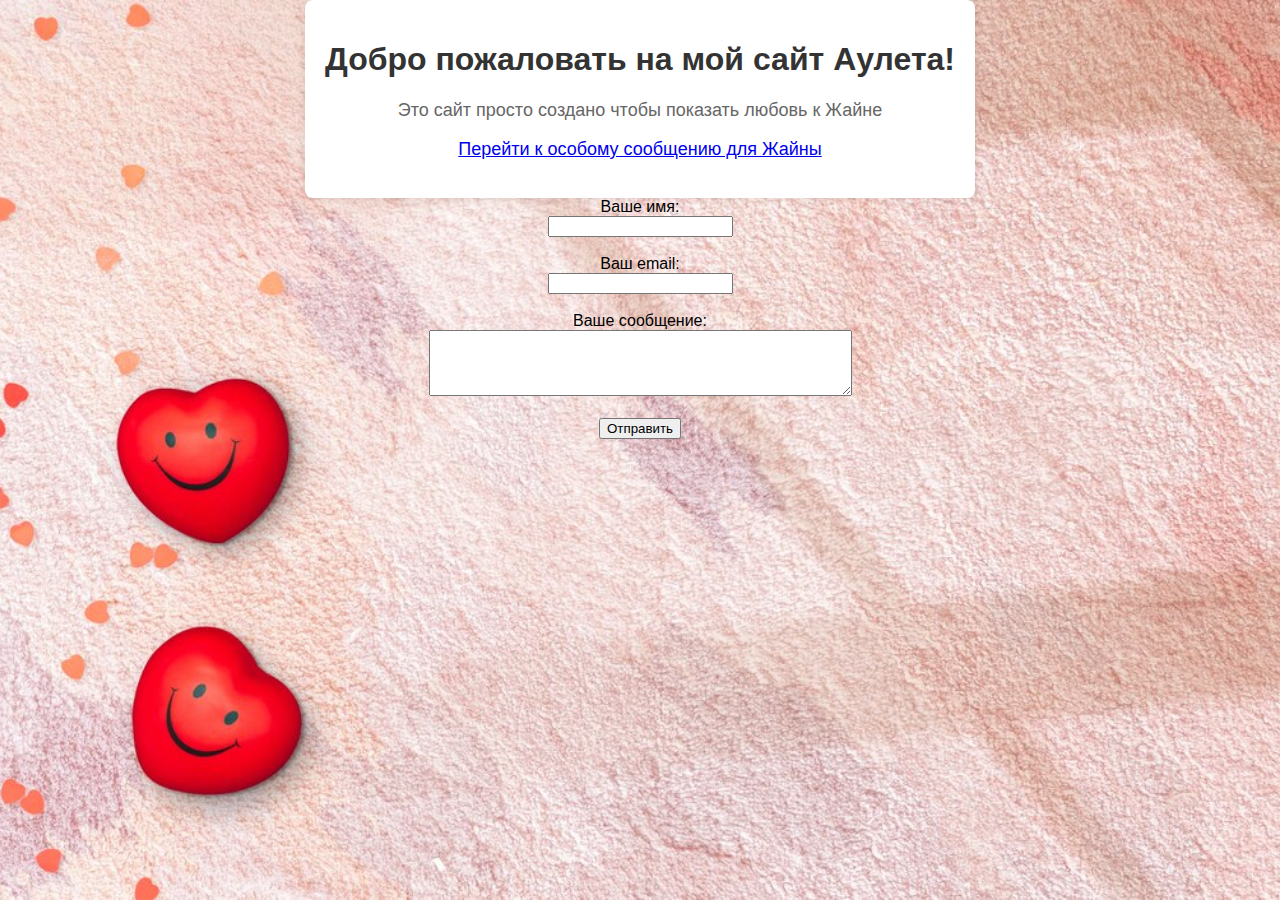
<file: index.html>
<!DOCTYPE html>
<html>
<head>
    <meta charset="UTF-8">
    <title>Простой сайт</title>
    <link rel="stylesheet" href="styles.css">
</head>
<body>
    <div class="container">
        <h1>Добро пожаловать на мой сайт Аулета!</h1>
        <p>Это сайт просто создано чтобы показать любовь к Жайне</p>
        <p><a href="love.html">Перейти к особому сообщению для Жайны</a></p>
    </div>
</body>

<form action="submit_form.php" method="post">
  <label for="name">Ваше имя:</label><br>
  <input type="text" id="name" name="name" required><br><br>
  
  <label for="email">Ваш email:</label><br>
  <input type="email" id="email" name="email" required><br><br>
  
  <label for="message">Ваше сообщение:</label><br>
  <textarea id="message" name="message" rows="4" cols="50" required></textarea><br><br>
  
  <input type="submit" value="Отправить">
</form>

</body>
<html>
</file>
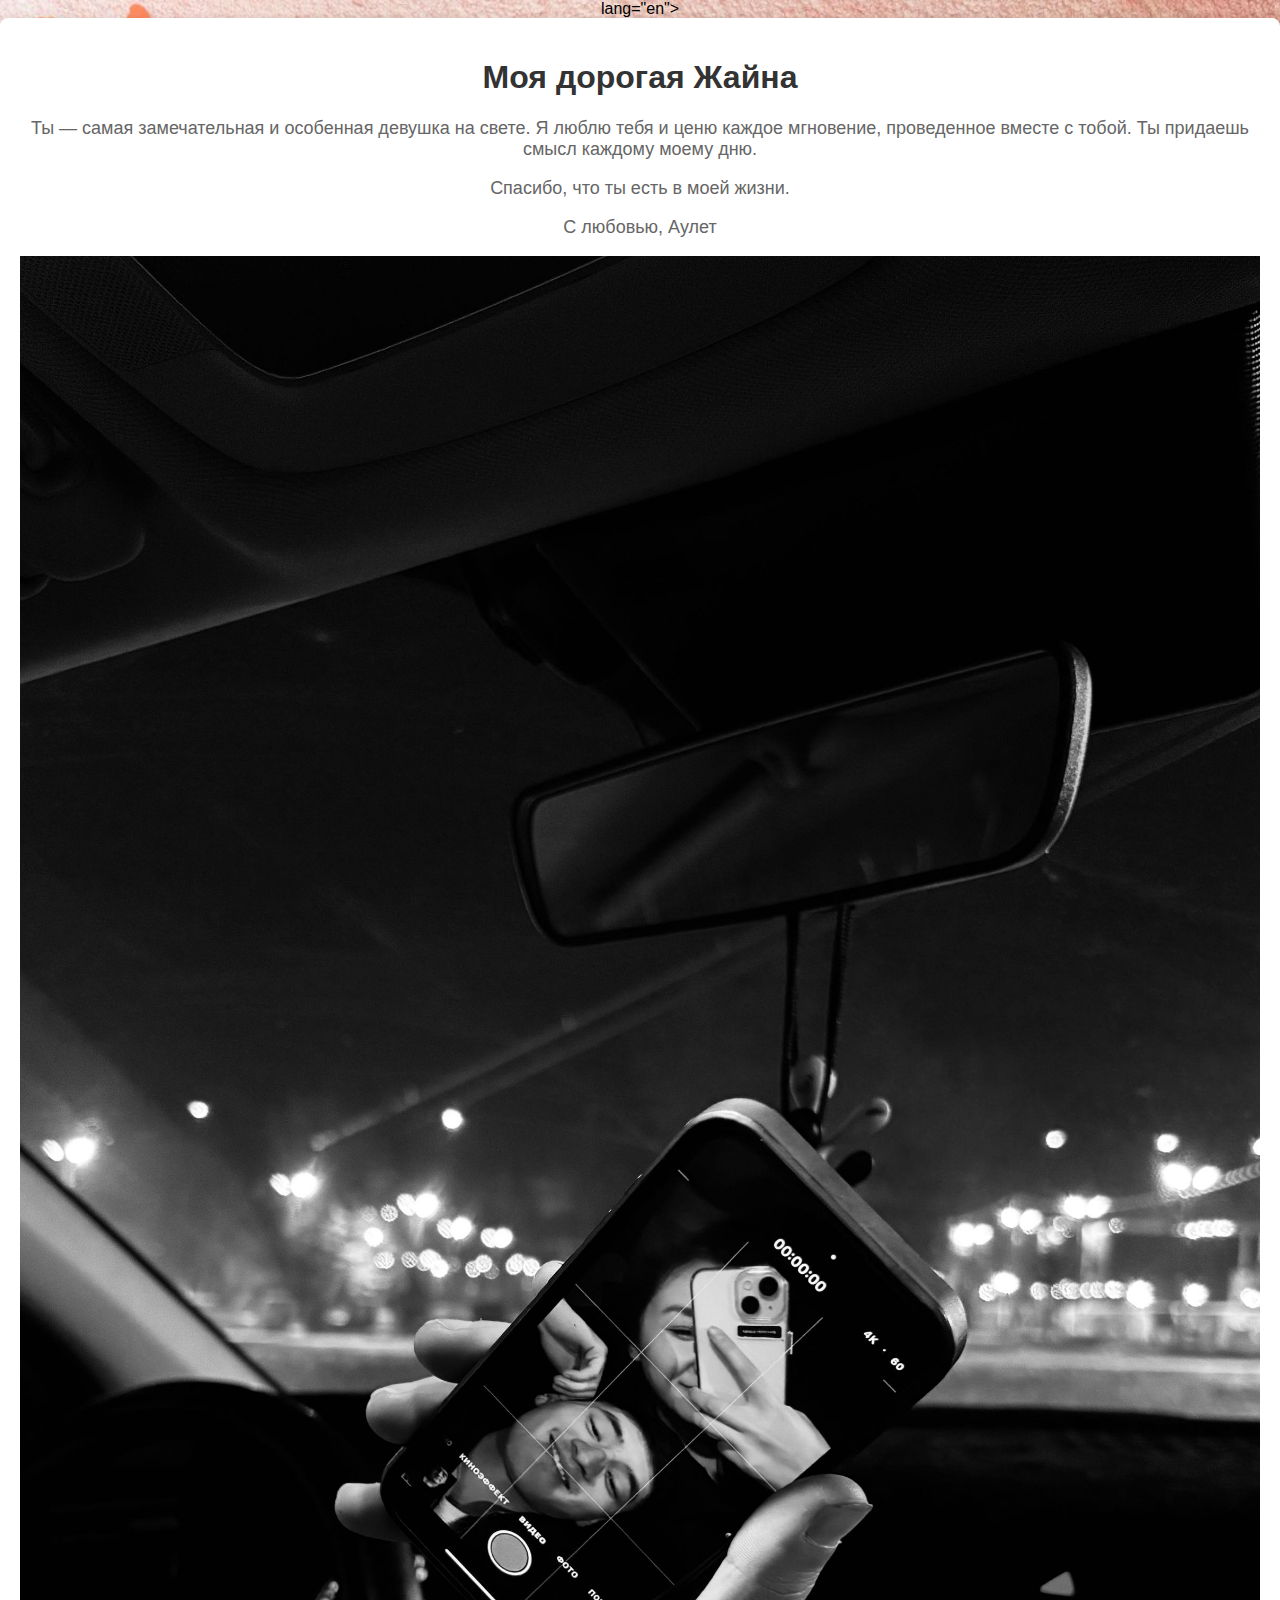
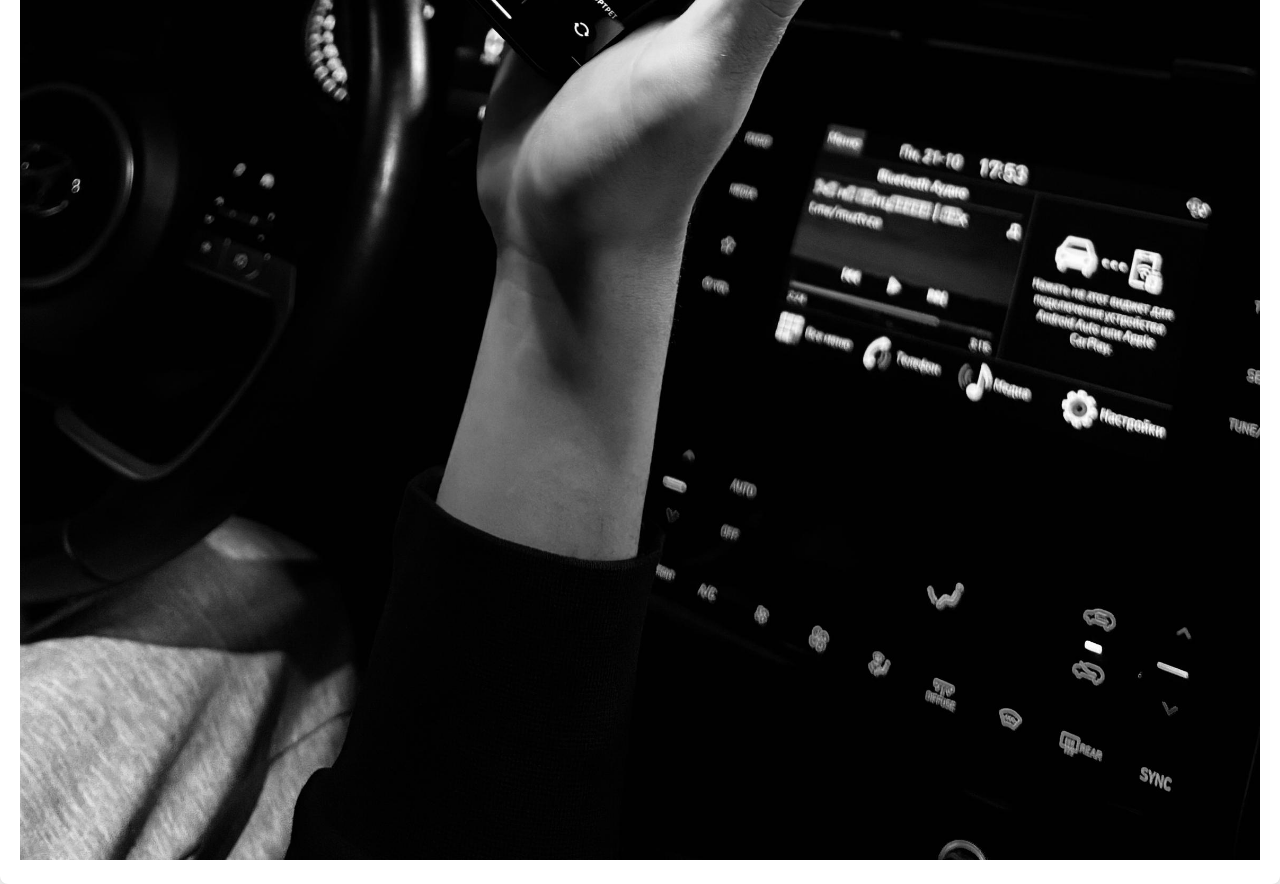
<file: love.html>
<!DOCTYPE html>
<html> lang="en">
<head>
    <meta charset="UTF-8">
    <meta name="viewport" content="width=device-width, initial-scale=1.0">
    <title>Для Жайны</title>
    <link rel="stylesheet" href="styles.css">
    <style>
        .responsive-img {
            width: 10%; /* Задайте ширину в процентах или пикселях */
            height: auto; /* Сохраняйте пропорции изображения */
            display: block;
            margin-left: auto;
            margin-right: auto;
        }
    </style>
</head>
<body>
    <div class="container">
        <h1>Моя дорогая Жайна</h1>
        <p>Ты — самая замечательная и особенная девушка на свете. Я люблю тебя и ценю каждое мгновение, проведенное вместе с тобой. Ты придаешь смысл каждому моему дню.</p>
        <p>Спасибо, что ты есть в моей жизни.</p>
        <p>С любовью, Аулет</p>

        <img src=zhaina0.jpg alt="Любоп" style="width:100%; height:auto;">

        <audio autoplay loop>
            <source src="Mot_Avgust__eto_ty.mp3" type="audio/mp3">
            Ваш браузер не поддерживает воспроизведение аудио.
        </audio>

</body>
</html>
</file>
<file: styles.css>
body {
    font-family: Arial, sans-serif;
    background-color: #f0f0f0;
    margin: 0;
    padding: 20px;
    text-align: center;
}

h1 {
    color: #333;
}

p {
    font-size: 18px;
    color: #666;
}

.container {
    background-color: #fff;
    padding: 20px;
    border-radius: 8px;
    box-shadow: 0 0 10px rgba(0, 0, 0, 0.1);
    display: inline-block;
}

body {
    background-image: url('images/background.jpg');
    background-size: cover;
    background-repeat: no-repeat;
    background-position: center;
    background-attachment: fixed;
    margin: 0;
    padding: 0;
}
</file>
